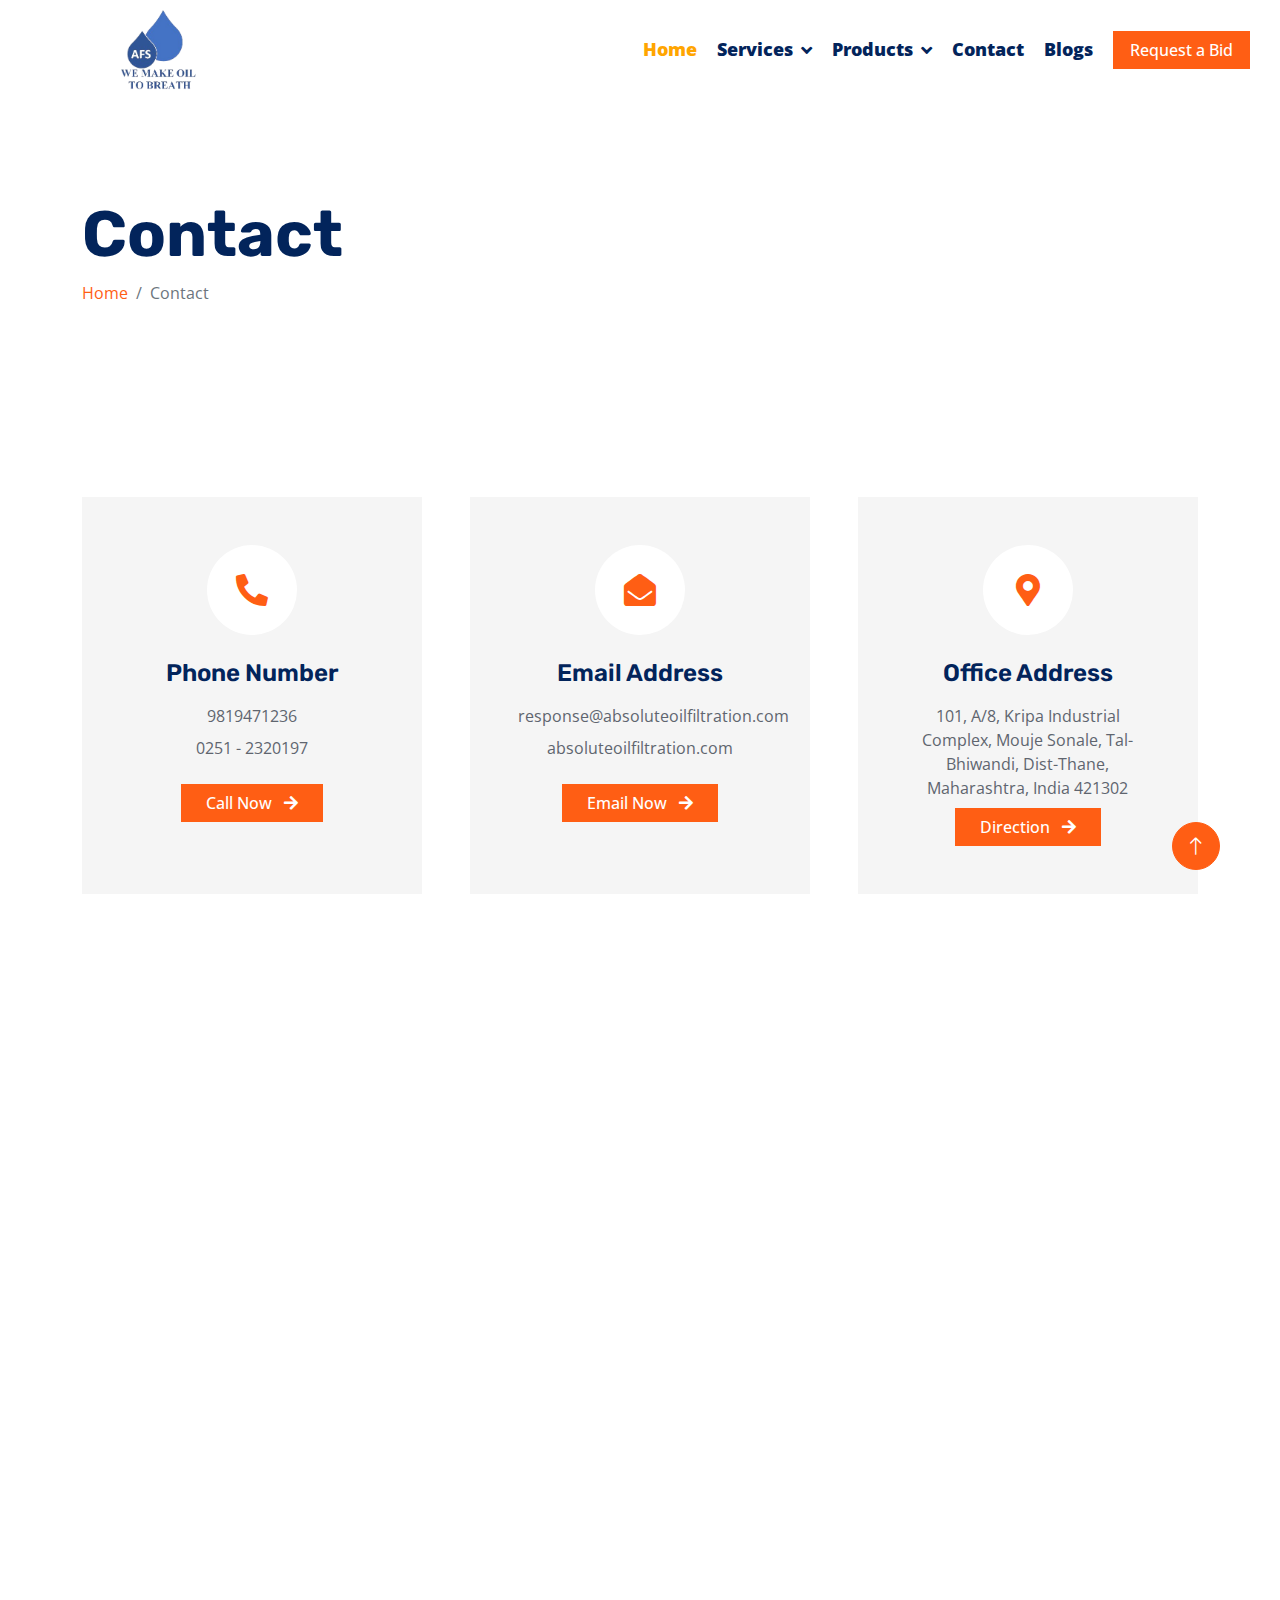
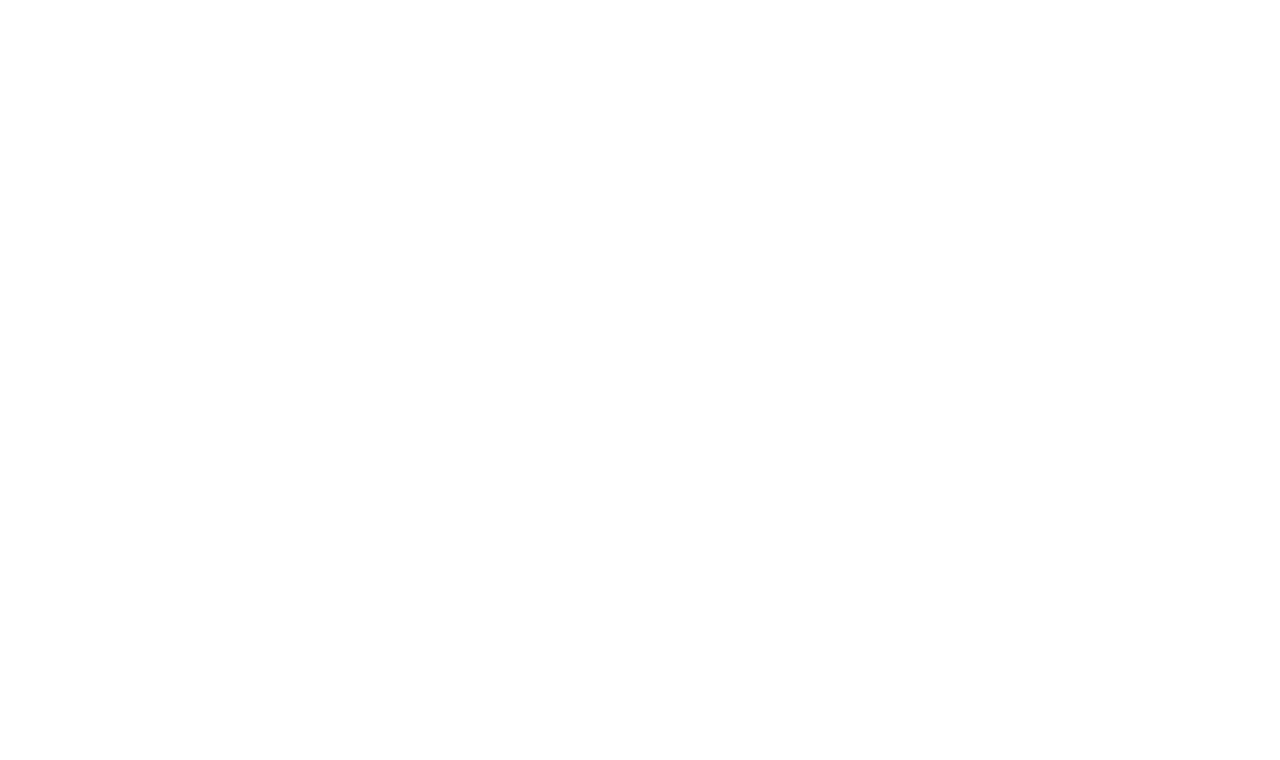
<file: contact.html>
<!DOCTYPE html>
<html lang="en">

<head>
    <meta charset="utf-8">
    <title>Absolute Oil Filtration</title>
    <meta content="width=device-width, initial-scale=1.0" name="viewport">
    <meta content="" name="keywords">
    <meta content="" name="description">

    <!-- Favicon -->
    <link href="img/favicon.ico" rel="icon">

    <!-- Google Web Fonts -->
    <link rel="preconnect" href="https://fonts.googleapis.com">
    <link rel="preconnect" href="https://fonts.gstatic.com" crossorigin>
    <link
        href="https://fonts.googleapis.com/css2?family=Open+Sans:wght@400;500;600&family=Rubik:wght@500;600;700&display=swap"
        rel="stylesheet">

    <!-- Icon Font Stylesheet -->
    <link href="https://cdnjs.cloudflare.com/ajax/libs/font-awesome/5.10.0/css/all.min.css" rel="stylesheet">
    <link href="https://cdn.jsdelivr.net/npm/bootstrap-icons@1.4.1/font/bootstrap-icons.css" rel="stylesheet">

    <!-- Libraries Stylesheet -->
    <link href="lib/animate/animate.min.css" rel="stylesheet">
    <link href="lib/owlcarousel/assets/owl.carousel.min.css" rel="stylesheet">

    <!-- Customized Bootstrap Stylesheet -->
    <link href="css/bootstrap.min.css" rel="stylesheet">

    <!-- Template Stylesheet -->
    <link href="css/style.css" rel="stylesheet">
</head>

<body>
    <!-- Spinner Start -->
    <div id="spinner"
        class="show bg-white position-fixed translate-middle w-100 vh-100 top-50 start-50 d-flex align-items-center justify-content-center">
        <div class="spinner-border text-primary" role="status" style="width: 3rem; height: 3rem;"></div>
    </div>
    <!-- Spinner End -->

    <!-- Navbar Start -->
    <nav class="navbar navbar-expand-lg bg-white navbar-light sticky-top py-0 pe-5">
        <a href="index.html" class="navbar-brand ps-5 me-0">
            <img src="img\AFS Logo.png" alt="Logo" class="brand-logo" />
        </a>       

        
          <button type="button" class="navbar-toggler me-0 collapsed"  data-bs-toggle="collapse" data-bs-target="#navbarCollapse" aria-controls="navbarCollapse" aria-expanded="false"  aria-label="Toggle navigation">
         <span class="navbar-toggler-icon"></span>
          </button>
        <div class="collapse navbar-collapse" id="navbarCollapse">
            <div class="navbar-nav ms-auto p-4 p-lg-0">
                <a href="index.html" class="nav-item nav-link active">Home</a>
                               
                <!-- Services Dropdown -->
                <div class="nav-item dropdown">
                    <a href="#" class="nav-link dropdown-toggle" data-bs-toggle="dropdown">Services</a>
                    <div class="dropdown-menu bg-light m-0">
                        <a href="index.html" class="dropdown-item">Oil Filtration Services</a>
                        <a href="index.html" class="dropdown-item">Oil Purification Services</a>
                        <a href="index.html" class="dropdown-item">TAN Value Reduction Services</a>
                        <a href="index.html" class="dropdown-item">High Velocity Pipe flushing Services</a>
                        <a href="index.html" class="dropdown-item">AMC for Oil sampling</a>
                        <a href="index.html" class="dropdown-item">Total fluid Management</a>
                        <a href="index.html" class="dropdown-item">Customized oil filtration Projects</a>
                    </div>
                </div>
                
                <!-- Existing Products Dropdown -->
                <div class="nav-item dropdown">
                    <a href="#" class="nav-link dropdown-toggle" data-bs-toggle="dropdown">Products</a>
                    <div class="dropdown-menu bg-light m-0">
                        <a href="index.html" class="dropdown-item">Oil Filtration Services</a>
                        <a href="index.html" class="dropdown-item">Oil Purification Services</a>
                        <a href="index.html" class="dropdown-item">TAN Value Reduction Services</a>
                        <a href="index.html" class="dropdown-item">High Velocity Pipe flushing Services</a>
                        <a href="index.html" class="dropdown-item">Air Breather</a>
                        <a href="index.html" class="dropdown-item">Oil Particle Counter</a>
                        <a href="index.html" class="dropdown-item">Customised Projects</a>
                    </div>
                </div>
                
                <a href="contact.html" class="nav-item nav-link">Contact</a>
                <a href="about.html" class="nav-item nav-link">Blogs</a>
            </div>
            <a href="javascript:void(0);" id="getQuoteButton" class="btn btn-primary px-3 d-none d-lg-block">Request a Bid</a>
        </div>
        </nav>
    <!--Navbar End -->


    <!-- Page Header Start -->
    <div class="container-fluid page-header py-5 mb-5 wow fadeIn" data-wow-delay="0.1s">
        <div class="container py-5">
            <h1 class="display-3 text-orange animated slideInRight">Contact</h1>
            <nav aria-label="breadcrumb">
                <ol class="breadcrumb animated slideInRight mb-0">
                    <li class="breadcrumb-item"><a href="#">Home</a></li>
                    <li class="breadcrumb-item active" aria-current="page">Contact</li>
                </ol>
            </nav>
        </div>
    </div>
    <!-- Page Header End -->


    <!-- Contact Start -->
    <div class="container-xxl py-5">
        <div class="container">
            <div class="row g-5 justify-content-center mb-5">
                <div class="col-lg-4 col-md-6 wow fadeInUp" data-wow-delay="0.1s">
                    <div class="bg-light text-center h-100 p-5">
                        <div class="btn-square bg-white rounded-circle mx-auto mb-4" style="width: 90px; height: 90px;">
                            <i class="fa fa-phone-alt fa-2x text-primary"></i>
                        </div>
                        <h4 class="mb-3">Phone Number</h4>
                        <p class="mb-2">9819471236</p>
                        <p class="mb-4">0251 - 2320197</p>
                        <a class="btn btn-primary px-4" href="tel:+0123456789">Call Now <i
                                class="fa fa-arrow-right ms-2"></i></a>
                    </div>
                </div>
                <div class="col-lg-4 col-md-6 wow fadeInUp" data-wow-delay="0.3s">
                    <div class="bg-light text-center h-100 p-5">
                        <div class="btn-square bg-white rounded-circle mx-auto mb-4" style="width: 90px; height: 90px;">
                            <i class="fa fa-envelope-open fa-2x text-primary"></i>
                        </div>
                        <h4 class="mb-3">Email Address</h4>
                        <p class="mb-2">response@absoluteoilfiltration.com</p>
                        <p class="mb-4">absoluteoilfiltration.com</p>
                        <a class="btn btn-primary px-4" href="mailto:info@example.com">Email Now <i
                                class="fa fa-arrow-right ms-2"></i></a>
                    </div>
                </div>
                <div class="col-lg-4 col-md-6 wow fadeInUp" data-wow-delay="0.5s">
                    <div class="bg-light text-center h-100 p-5">
                        <div class="btn-square bg-white rounded-circle mx-auto mb-4" style="width: 90px; height: 90px;">
                            <i class="fa fa-map-marker-alt fa-2x text-primary"></i>
                        </div>
                        <h4 class="mb-3">Office Address</h4>
                        <p class="mb-2">101, A/8, Kripa Industrial Complex, Mouje Sonale, Tal- Bhiwandi, Dist-Thane, Maharashtra, India 421302</p>
                        <a class="btn btn-primary px-4" href="https://goo.gl/maps/FsznshxgnULBGgkN9"
                            target="blank">Direction <i class="fa fa-arrow-right ms-2"></i></a>
                    </div>
                </div>
            </div>
            <div class="row mb-5">
                <div class="col-12 wow fadeInUp" data-wow-delay="0.1s">
                    <iframe class="w-100"
                        src="https://www.google.com/maps/embed?pb=!1m18!1m12!1m3!1d3001156.4288297426!2d-78.01371936852176!3d42.72876761954724!2m3!1f0!2f0!3f0!3m2!1i1024!2i768!4f13.1!3m3!1m2!1s0x4ccc4bf0f123a5a9%3A0xddcfc6c1de189567!2sNew%20York%2C%20USA!5e0!3m2!1sen!2sbd!4v1603794290143!5m2!1sen!2sbd"
                        frameborder="0" style="min-height: 450px; border:0;" allowfullscreen="" aria-hidden="false"
                        tabindex="0"></iframe>
                </div>
            </div>
            <div class="row g-5">
                <div class="col-lg-6 wow fadeInUp" data-wow-delay="0.1s">
                    <p class="fw-medium text-uppercase text-primary mb-2">Contact Us</p>
                    <h1 class="display-5 mb-4">If You Have Any Queries, Please Feel Free To Contact Us</h1>
                    <p class="mb-4">The contact form is currently inactive</a>.</p>
                    <div class="row g-4">
                        <div class="col-6">
                            <div class="d-flex">
                                <div class="flex-shrink-0 btn-square bg-primary rounded-circle">
                                    <i class="fa fa-phone-alt text-white"></i>
                                </div>
                                <div class="ms-3">
                                    <h6>Call Us</h6>
                                    <span>9819471236</span>
                                </div>
                            </div>
                        </div>
                        <div class="col-6">
                            <div class="d-flex">
                                <div class="flex-shrink-0 btn-square bg-primary rounded-circle">
                                    <i class="fa fa-envelope text-white"></i>
                                </div>
                                <div class="ms-3">
                                    <h6>Mail Us</h6>
                                    <span>response@absoluteoilfiltration.com</span>
                                </div>
                            </div>
                        </div>
                    </div>
                </div>
                <div class="col-lg-6 wow fadeInUp" data-wow-delay="0.5s">
                    <form>
                        <div class="row g-3">
                            <div class="col-md-6">
                                <div class="form-floating">
                                    <input type="text" class="form-control" id="name" placeholder="Your Name">
                                    <label for="name">Your Name</label>
                                </div>
                            </div>
                            <div class="col-md-6">
                                <div class="form-floating">
                                    <input type="email" class="form-control" id="email" placeholder="Your Email">
                                    <label for="email">Your Email</label>
                                </div>
                            </div>
                            <div class="col-12">
                                <div class="form-floating">
                                    <input type="text" class="form-control" id="subject" placeholder="Subject">
                                    <label for="subject">Subject</label>
                                </div>
                            </div>
                            <div class="col-12">
                                <div class="form-floating">
                                    <textarea class="form-control" placeholder="Leave a message here" id="message"
                                        style="height: 150px"></textarea>
                                    <label for="message">Message</label>
                                </div>
                            </div>
                            <div class="col-12">
                                <button class="btn btn-primary py-3 px-5" type="submit">Send Message</button>
                            </div>
                        </div>
                    </form>
                </div>
            </div>
        </div>
    </div>
    <!-- Contact End -->


   <!-- Footer Start -->
   <div class="container-fluid bg-dark footer mt-5 py-5 wow fadeIn" data-wow-delay="0.1s">
    <div class="container py-5">
        <div class="row g-4"> <!-- Added 'g-4' for better spacing -->
            <div class="col-lg-4 col-md-6"> <!-- Adjusted from col-lg-3 to col-lg-4 -->
                <h5 class="text-white mb-4">Our Office</h5>
                <p class="mb-2 text-white"><i class="fa fa-map-marker-alt me-3 text-white"></i>101, A/8, Kripa Industrial Complex, Mouje Sonale, Tal- Bhiwandi, Dist-Thane, Maharashtra, India 421302</p>
                <p class="mb-2 text-white">
                    <i class="fa fa-phone-alt me-3 text-white"></i>
                    <a href="tel:02512320197" class="text-white">0251 - 2320197</a>
                </p>
                <p class="mb-2 text-white">
                    <i class="fa fa-phone-alt me-3 text-white"></i>
                    <a href="tel:9819471236" class="text-white">9819471236</a>
                </p>
                
                <p class="mb-2 text-white"><i class="fa fa-envelope me-3 text-white"></i>
                    <a id="email-link" href="mailto:response@absoluteoilfiltration.com" class="text-white" target="_blank">Absolute Filtration Services</a>
                </p>
                <div class="d-flex pt-3">
                    <a class="btn btn-square btn-primary rounded-circle me-2" href=""><i class="fab fa-twitter"></i></a>
                    <a class="btn btn-square btn-primary rounded-circle me-2" href=""><i class="fab fa-facebook-f"></i></a>
                    <a class="btn btn-square btn-primary rounded-circle me-2" href=""><i class="fab fa-youtube"></i></a>
                    <a class="btn btn-square btn-primary rounded-circle me-2" href=""><i class="fab fa-linkedin-in"></i></a>
                </div>
            </div>

            <div class="col-lg-4 col-md-6"> <!-- Adjusted from col-lg-3 to col-lg-4 -->
                <h5 class="text-white mb-4">Quick Links</h5>
                <a class="btn btn-link" href="">Home Page</a>
                <a class="btn btn-link" href="">Our Services</a>    
                <a class="btn btn-link" href="">Our Products</a>
                <a class="btn btn-link" href="">Contact us</a>
                <a class="btn btn-link" href="">Blogs</a>
            </div>

            <div class="col-lg-4 col-md-6"> <!-- Adjusted from col-lg-3 to col-lg-4 -->
                <h5 class="text-white mb-4">Business Hours</h5>
                <p class="mb-1">Monday - Friday</p>
                <h6 class="text-light">09:00 am - 07:00 pm</h6>
                <p class="mb-1">Saturday</p>
                <h6 class="text-light">09:00 am - 12:00 pm</h6>
                <p class="mb-1">Sunday</p>
                <h6 class="text-light">Closed</h6>
            </div>
        </div>
    </div>
</div>

<!-- Footer End -->

    <!-- Back to Top -->
    <a href="#" class="btn btn-lg btn-primary btn-lg-square rounded-circle back-to-top"><i
            class="bi bi-arrow-up"></i></a>


    <!-- JavaScript Libraries -->
    <script src="https://code.jquery.com/jquery-3.4.1.min.js"></script>
    <script src="https://cdn.jsdelivr.net/npm/bootstrap@5.0.0/dist/js/bootstrap.bundle.min.js"></script>
    <script src="lib/wow/wow.min.js"></script>
    <script src="lib/easing/easing.min.js"></script>
    <script src="lib/waypoints/waypoints.min.js"></script>
    <script src="lib/owlcarousel/owl.carousel.min.js"></script>
    <script src="lib/counterup/counterup.min.js"></script>

    <!-- Template Javascript -->
    <script src="js/main.js"></script>
</body>

</html>
</file>
<file: css/style.css>
/********** Template CSS **********/
:root {
    /* --color-primary: #feb900; */
    --primary: #fc6119;
    --secondary: #5F656F;
    --light: #F5F5F5;    
    --dark: #02245B;
    --color-secondary: #52565e;
}

.back-to-top {
    position: fixed;
    display: none;
    right: 30px;
    bottom: 30px;
    z-index: 99;
}

h1,
h2,
.h1,
.h2,
.fw-bold {
    font-weight: 700 !important;
}

h3,
h4,
.h3,
.h4,
.fw-medium {
    font-weight: 600 !important;
}

h5,
h6,
.h5,
.h6,
.fw-semi-bold {
    font-weight: 500 !important;
}


/*** Spinner ***/
#spinner {
    opacity: 0;
    visibility: hidden;
    transition: opacity .5s ease-out, visibility 0s linear .5s;
    z-index: 99999;
}

#spinner.show {
    transition: opacity .5s ease-out, visibility 0s linear 0s;
    visibility: visible;
    opacity: 1;
}


/*** Button ***/
.btn {
    transition: .5s;
    font-weight: 500;
}

.btn-primary,
.btn-outline-primary:hover {
    color: #FFFFFF;
}

.btn-square {
    width: 38px;
    height: 38px;
}

.btn-sm-square {
    width: 32px;
    height: 32px;
}

.btn-lg-square {
    width: 48px;
    height: 48px;
}

.btn-square,
.btn-sm-square,
.btn-lg-square {
    padding: 0;
    display: flex;
    align-items: center;
    justify-content: center;
    font-weight: normal;
}


.topbar-right {
    position: relative;
    background: var(--primary);
}

.topbar-right::before {
    position: absolute;
    content: "";
    width: 30px;
    height: 100%;
    top: 0;
    left: -15px;
    transform: skewX(-30deg);
    background-color: var(--primary);
}


/*** Navbar ***/
.navbar.sticky-top {
    top: -100px;
    transition: .5s;
    height: 100px; /* Double the height */
  }

  .navbar {
    padding-right: 30px !important; /* Remove right padding */
  }

.navbar .navbar-brand {
    position: relative;
    padding-right: 50px;
    height: 80px;
    display: flex;
    align-items: center;
}

.navbar .navbar-brand .brand-logo {
  height: 80px; /* Adjusted logo height to match new navbar height */
  margin-right: 20px; /* Space between logo and text */
  margin-left: 70px;
}

.navbar .navbar-brand::after {
    position: absolute;
    content: "";
    width: 50px;
    height: 100%;
    top: 0;
    right: -25px;
    transform: skewX(-30deg);
    
}

.navbar .navbar-nav .nav-link {
  margin-right: 20px; /* Reduced spacing */
  padding: 20px 0; /* Adjust padding */
  font-size: 18px;
  font-weight: 1000;
  color: var(--dark);
}

.navbar .dropdown-menu .dropdown-item {
  font-weight: 700; /* Bolder font */
  padding: 8px 15px; /* Adjust padding */
}

.navbar .dropdown-menu .dropdown-item:hover {
  color: orange;
  background: none;
}

.navbar .navbar-nav .nav-link:hover,
.navbar .navbar-nav .nav-link.active {
    color: orange; /* Text hover in orange */
    background: none; /* Ensure no box hover */
}


.navbar .dropdown-toggle::after {
    border: none;
    content: "\f107";
    font-family: "Font Awesome 5 Free";
    font-weight: 900;
    vertical-align: middle;
    margin-left: 8px;
}


body, .container-fluid {
    margin: 0;
    padding: 0;
    overflow-x: hidden; /* Prevent extra space on the right */
}


/* Ensure navbar background in mobile view */
@media (max-width: 768px) {
  .navbar {
    background-color: rgb(248, 247, 247) !important; /* Adjust to your desired color */
  }
}

@media (min-width: 992px) {
    .navbar .nav-item .dropdown-menu {
        display: block;
        border: none;
        margin-top: 0;
        top: 150%;
        opacity: 0;
        visibility: hidden;
        transition: .5s;
    }  

    .navbar .nav-item:hover .dropdown-menu {
        top: 100%;
        visibility: visible;
        transition: .5s;
        opacity: 1;
    }
}

/**banner*/
/* Set a maximum height for the carousel */
#header-carousel .carousel-item {
  max-height: 800px; /* Adjust as necessary to fit screen */
  overflow: hidden;
}

#header-carousel .carousel-item img {
  width: 100%;
  height: 100%;
  object-fit: cover;
}

/* Adjust the carousel caption to fit within the reduced height */
.carousel-caption {
  top: 0;
  left: 0;
  right: 0;
  bottom: 0;
  display: flex;
  align-items: center;
  justify-content: flex-start; /* Align caption content to the left */
  padding-left: 20px; /* Add padding to prevent text from touching edge */
  background: linear-gradient(to right, rgba(2, 36, 91, 1) 0%, rgba(2, 36, 91, 0) 100%);
  z-index: 1;
}

.carousel-control-prev,
.carousel-control-next {
    width: 15%;
}

.carousel-control-prev-icon,
.carousel-control-next-icon {
    width: 3.5rem;
    height: 3.5rem;
    background-color: var(--primary);
    border: 15px solid var(--primary);
    border-radius: 3.5rem;
}

/* Navbar background fix for mobile view */
@media (max-width: 1000px) {
  .navbar {
    background-color: white !important; /* Navbar background */
  }

  .navbar-collapse {
    background-color: white !important; /* Dropdown background */
    border: 1px solid #ddd; /* Optional border */
  }

  .navbar-collapse .nav-link {
    color: black !important; /* Ensure dropdown text is visible */
  }

  /* Hover effects */
  .navbar-collapse .nav-link:hover {
    background-color: #ff4800; /* Light gray background */
    color: #ff4800; /* Text color on hover */
  }  
  
}
/**Banner end **/



/** About us */
.custom-email-link {
  font-weight: bold; /* Makes the text bold */
  color: black; /* Sets the text color to black */
  text-decoration: none; /* Removes the underline */
  font-size: 17px; /* Increase text size */
}

.custom-email-link:hover {
  color: #0056b3; /* Optional: Change color on hover (Bootstrap primary blue) */
}

.phone-link {
  font-size: 17px; /* Adjust the font size (e.g., 1.5rem = 24px) */
  font-weight: bold; /* Make the text bold */
  color: black; /* Set the text color */
  text-decoration: none; /* Remove underline */
}

.phone-link:hover {
  color: #007bff; /* Optional: Change color on hover */
  text-decoration: underline; /* Optional: Add underline on hover */
}
/**About us end**/


/*** Facts ***/
.facts {
    position: relative;
    margin: 6rem 0;
    background: var(--dark);
}

.facts .border {
    border-color: rgba(255, 255, 255, .1) !important;
}


/*** Features ***/
.btn-play {
    position: absolute;
    top: 50%;
    right: -30px;
    transform: translateY(-50%);
    display: block;
    box-sizing: content-box;
    width: 16px;
    height: 26px;
    border-radius: 100%;
    border: none;
    outline: none !important;
    padding: 18px 20px 20px 28px;
    background: var(--primary);
}

@media (max-width: 992px) {
    .btn-play {
        left: 50%;
        right: auto;
        transform: translate(-50%, -50%);
    }
}

.btn-play:before {
    content: "";
    position: absolute;
    z-index: 0;
    left: 50%;
    top: 50%;
    transform: translateX(-50%) translateY(-50%);
    display: block;
    width: 60px;
    height: 60px;
    background: var(--primary);
    border-radius: 100%;
    animation: pulse-border 1500ms ease-out infinite;
}

.btn-play:after {
    content: "";
    position: absolute;
    z-index: 1;
    left: 50%;
    top: 50%;
    transform: translateX(-50%) translateY(-50%);
    display: block;
    width: 60px;
    height: 60px;
    background: var(--primary);
    border-radius: 100%;
    transition: all 200ms;
}

.btn-play span {
    display: block;
    position: relative;
    z-index: 3;
    width: 0;
    height: 0;
    left: -1px;
    border-left: 16px solid #FFFFFF;
    border-top: 11px solid transparent;
    border-bottom: 11px solid transparent;
}

@keyframes pulse-border {
    0% {
        transform: translateX(-50%) translateY(-50%) translateZ(0) scale(1);
        opacity: 1;
    }

    100% {
        transform: translateX(-50%) translateY(-50%) translateZ(0) scale(2);
        opacity: 0;
    }
}

.modal-video .modal-dialog {
    position: relative;
    max-width: 800px;
    margin: 60px auto 0 auto;
}

.modal-video .modal-body {
    position: relative;
    padding: 0px;
}

.modal-video .close {
    position: absolute;
    width: 30px;
    height: 30px;
    right: 0px;
    top: -30px;
    z-index: 999;
    font-size: 30px;
    font-weight: normal;
    color: #FFFFFF;
    background: #000000;
    opacity: 1;
}

/**Back to top**/

/* Fix right-side blank space issue */
body {
  overflow-x: hidden;
}

.back-to-top {
  right: 60px; /* Position the button closer to the center */
}
/**Back to top ened**/


/*** Service ***/
.service-item {
    position: relative;
    margin: 65px 0 25px 0;
    box-shadow: 0 0 45px rgba(0, 0, 0, .07);
}

.service-item .service-img {
    position: absolute;
    padding: 12px;
    width: 130px;
    height: 130px;
    top: -65px;
    left: 50%;
    transform: translateX(-50%);
    background: #FFFFFF;
    box-shadow: 0 0 45px rgba(0, 0, 0, .09);
    z-index: 2;
}

.service-item .service-detail {
    position: absolute;
    width: 100%;
    height: 100%;
    top: 0;
    left: 0;
    overflow: hidden;
    z-index: 1;
}

.service-item .service-title {
    position: absolute;
    padding: 65px 30px 25px 30px;
    width: 100%;
    height: 100%;
    top: 0;
    left: 0;
    display: flex;
    flex-direction: column;
    align-items: center;
    justify-content: center;
    text-align: center;
    background: #FFFFFF;
    transition: .5s;
}

.service-item:hover .service-title {
    top: -100%;
}

.service-item .service-text {
    position: absolute;
    overflow: hidden;
    padding: 65px 30px 25px 30px;
    width: 100%;
    height: 100%;
    top: 100%;
    left: 0;
    display: flex;
    align-items: center;
    text-align: center;
    background: rgba(2, 36, 91, .7);
    transition: .5s;
}

.service-item:hover .service-text {
    top: 0;
}

.service-item .service-text::before {
    position: absolute;
    content: "";
    width: 100%;
    height: 100px;
    top: -100%;
    left: 0;
    transform: skewY(-12deg);
    background: #FFFFFF;
    transition: .5s;
}

.service-item:hover .service-text::before {
    top: -55px;
}

.service-item .btn {
    position: absolute;
    width: 130px;
    height: 50px;
    left: 50%;
    bottom: -25px;
    transform: translateX(-50%);
    display: flex;
    align-items: center;
    justify-content: center;
    color: var(--secondary);
    background: #FFFFFF;
    border: none;
    box-shadow: 0 0 45px rgba(0, 0, 0, .09);
    z-index: 2;
}

.service-item .btn:hover {
    color: #FFFFFF;
    background: var(--primary);
}


/*** Project ***/
.project-carousel {
    position: relative;
    background: var(--dark);
}

.project-item {
    position: relative;
    display: block;
}

.project-item img {
    transition: .5s;
}

.project-item:hover img,
.project-carousel .owl-item.center img {
    margin-top: -60px;
}

.project-item .project-title {
    position: absolute;
    padding: 0 15px;
    width: 100%;
    height: 80px;
    bottom: -110px;
    left: 0;
    display: flex;
    align-items: center;
    justify-content: center;
    text-align: center;
    background: var(--dark);
    transition: .5s;
}

.project-item:hover .project-title,
.project-carousel .owl-item.center .project-title  {
    bottom: -60px;
}

.project-item .project-title::before {
    position: absolute;
    content: "";
    width: 100%;
    height: 30px;
    top: -15px;
    left: 0;
    transform: skewY(-5deg);
    background: var(--dark);
    transition: .5s;
}

.project-carousel .owl-nav {
    position: absolute;
    width: 100%;
    height: 45px;
    top: 50%;
    left: 0;
    transform: translateY(-50%);
    display: flex;
    justify-content: space-between;
    transition: .5s;
    opacity: 0;
    z-index: 1;
}

.project-carousel:hover .owl-nav {
    opacity: 1;
}

.project-carousel .owl-nav .owl-prev,
.project-carousel .owl-nav .owl-next {
    margin: 0 30px;
    width: 45px;
    height: 45px;
    display: flex;
    align-items: center;
    justify-content: center;
    color: #FFFFFF;
    background: var(--primary);
    border-radius: 45px;
    font-size: 22px;
    transition: .5s;
}


/*Clients*/ 
.clients-title {
  text-align: center;
  margin-bottom: 0.5rem;
  margin-top: 100px;
}

.clients-title {
  text-align: center; 
  justify-content: center;
}

@keyframes scroll {
  0% {
    transform: translateX(0);
  }
  100% {
    transform: translateX(calc(-200px * 22)); /* Adjust to match logo width */
  }
}


.slider-container {
  padding: 0 20px;
  padding-left: 10%;   /* Adjust left and right padding as needed */;
  padding-right: 10%;
  padding-top:30px;
  padding-bottom: 50px;
  overflow: hidden;
}

.slider {
  height: 100px;
  margin: auto;
  overflow: hidden;
  position: relative;
  width: 100%;
}

/* Increase space between logos */
.slider .slide {
  margin-right: 50px; /* Adjust this value to set desired spacing */
}


/* Adjust logos to have a consistent size */
.slider .slide img {
  width: auto; /* Maintains aspect ratio */
  height: 80px; /* Adjust height to ensure uniformity */
  max-width: 150px; /* Limits width for very wide logos */
  object-fit: contain; /* Ensures logos fit within the dimensions */
  margin: auto; /* Centers the logos within the slide */
}

.slider .slide-track {
  animation: scroll 30s linear infinite; /* Adjust animation duration as needed */
  display: flex;
  width: calc(250px * 22); /* Adjust to 22 logos */
}

.slider .slide-track {
  height: 100px;
  width: 250px;
}
/*Clients end*/


/**form**/
.form-title {
  text-align: center;
  margin-bottom: 0.5rem;
  font-size: 10rem;
}

.appointment {
  background: linear-gradient(rgba(0, 0, 0, .65), rgba(0, 0, 0, .65)), url(../img/carousel-2.jpg) center center no-repeat;
  background-size: cover;
  padding-top: 10px;
}

.appointment-section{
  margin-top:100px;
  margin-top: 150px; /* Increase as needed for more space */

}

#toastContainer {
  position: fixed;
  top: 20px; /* Distance from the top of the screen */
  left: 50%;
  transform: translateX(-50%);
  z-index: 1055; /* Higher z-index to ensure it appears above the navbar */
  padding: 10px;
}


/*Recent blog*/ 
.section-header {
  text-align: center;
  position: relative;
  padding-top: 50px;
}

.section-header h2 {
  display: inline-block;
  font-size: 2rem; /* Adjust font size as needed */
  font-weight: bold;
  position: relative;
  padding: 0 20px;
}

.section-header p {
  margin-top: 5px;
  color: #838893; /* Adjust text color */
  font-size: 1rem; /* Adjust font size as needed */
}


.recent-blog-posts .post-item {
    box-shadow: 0px 2px 20px rgba(0, 0, 0, 0.06);
    transition: 0.3s;
  }
  
  .recent-blog-posts .post-item .post-img img {
    transition: 0.5s;
  }
  
  .recent-blog-posts .post-item .post-date {
    position: absolute;
    right: 0;
    bottom: 0;
    background-color: var(--primary);
    color: #fff;
    text-transform: uppercase;
    font-size: 13px;
    padding: 6px 12px;
    font-weight: 500;
  }
  
  .recent-blog-posts .post-item .post-content {
    padding: 30px;
  }
  
  .recent-blog-posts .post-item .post-title {
    font-size: 24px;
    color: var(--color-secondary);
    font-weight: 700;
    transition: 0.3s;
    margin-bottom: 15px;
  }
  
  .recent-blog-posts .post-item .meta i {
    font-size: 16px;
    color: var(--primary);
  }
  
  .recent-blog-posts .post-item .meta span {
    font-size: 15px;
    color: #838893;
  }
  
  .recent-blog-posts .post-item hr {
    color: #888;
    margin: 20px 0;
  }
  
  .recent-blog-posts .post-item .readmore {
    display: flex;
    align-items: center;
    font-weight: 600;
    line-height: 1;
    transition: 0.3s;
    color: #838893;
  }
  
  .recent-blog-posts .post-item .readmore i {
    line-height: 0;
    margin-left: 6px;
    font-size: 16px;
  }
  
  .recent-blog-posts .post-item:hover .post-title,
  .recent-blog-posts .post-item:hover .readmore {
    color: var(--primary);
  }
  
  .recent-blog-posts .post-item:hover .post-img img {
    transform: scale(1.1);
  }
  
  .row.gy-5 {
    margin-top: 30px; /* Increase this value for more space */
  }
  
     
  /*** Footer ***/
.footer {
  width: 100%;
  background-color: #001B49; /* Adjust color as needed */
  padding: 10px 0; /* Add padding for better spacing */
}

.footer-container {
  max-width: 200%; /* Adjust max width as needed */
  margin: 0 auto; /* Center content within the footer */
  padding: 0 10px; /* Add some padding for mobile */
}

.footer .btn.btn-link {
    display: block;
    margin-bottom: 5px;
    padding: 0;
    text-align: left;
    color: #B0B9AE;
    font-weight: normal;
    text-transform: capitalize;
    transition: .3s;
}

.footer .btn.btn-link::before {
    position: relative;
    content: "\f105";
    font-family: "Font Awesome 5 Free";
    font-weight: 900;
    margin-right: 10px;
}

.footer .btn.btn-link:hover {
    color: var(--light);
    letter-spacing: 1px;
    box-shadow: none;
}

/* Ensure even spacing for columns */
.row.g-4 > div {
  text-align: left; /* Align content to the left */
}

/* Adjust column width and spacing */
.footer .col-lg-4 {
  max-width: 30%; /* Keeps columns proportional */
  flex: 0 0 auto; /* Prevent shrinking */
  margin: 0 auto; /* Centers the columns */
}

/* Optional: Add padding for equal spacing */
.footer .row.g-4 {
  justify-content: space-around; /* Adds space between columns */
  gap: 30px; /* Adds consistent gap */
}

/* General styling for responsiveness */
@media (max-width: 768px) {
  .footer .col-lg-4 {
      max-width: 100%;
      margin-bottom: 20px; /* Adds spacing for smaller screens */
  }
}
</file>
